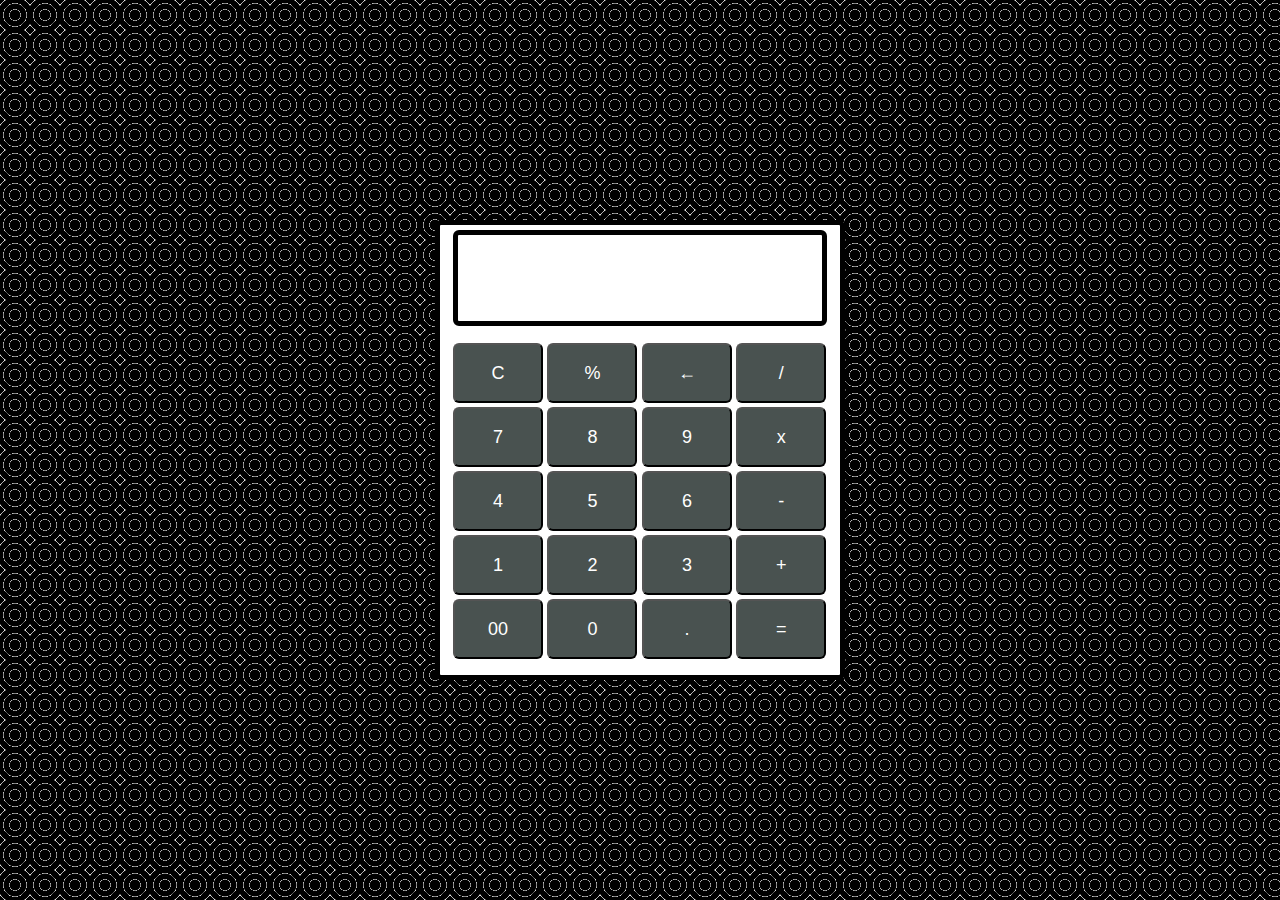
<file: calculator/index.html>
<!DOCTYPE html>
<html lang="en">
<head>
   <link rel="stylesheet" href="calculator.css">
   <title>Calulator</title>
</head>
<body>
   <div><h1>Calculator</h1></div>
      <div class="main">
      <input type="text" id = 'res'>
      <div class="btn">
         
         <input class="btn" type="button" value = 'C' onclick = "Clear()">
         <input class="btn" type="button" value = '%' onclick = "Solve('%')">
         <input class="btn" type="button" value = '←' onclick ="Back('←')">
         <input class="btn" type="button" value = '/' onclick = "Solve('/')">
         <br>
         <input class = "btn" type="button" value = '7' onclick = "Solve('7')">
         <input class = "btn" type="button" value = '8' onclick = "Solve('8')">
         <input class = "btn" type="button" value = '9' onclick = "Solve('9')">
         <input class = "btn" type="button" value = 'x' onclick = "Solve('*')">
         <br>
         <input type="button" class="btn" value = '4' onclick = "Solve('4')">
         <input type="button" class="btn" value = '5' onclick = "Solve('5')">
         <input type="button" class="btn" value = '6' onclick = "Solve('6')">
         <input type="button" class="btn" value = '-' onclick = "Solve('-')">
         <br>
         <input type="button" class = "btn" value = '1' onclick = "Solve('1')">
         <input type="button" class = "btn" value = '2' onclick = "Solve('2')">
         <input type="button" class = "btn" value = '3' onclick = "Solve('3')">
         <input type="button" class = "btn" value = '+' onclick = "Solve('+')">
         <br>
         <input type="button" class = "btn" value = '00'onclick = "Solve('00')">
         <input type="button" class = "btn" value = '0' onclick = "Solve('0')">
         <input type="button" class = "btn" value = '.' onclick = "Solve('.')">
         <input type="button" class = "btn" value = '=' onclick = "Result()">
      </div>
   </div>
   <script src = 'calculator.js' ></script>
</body>
</html>
</file>
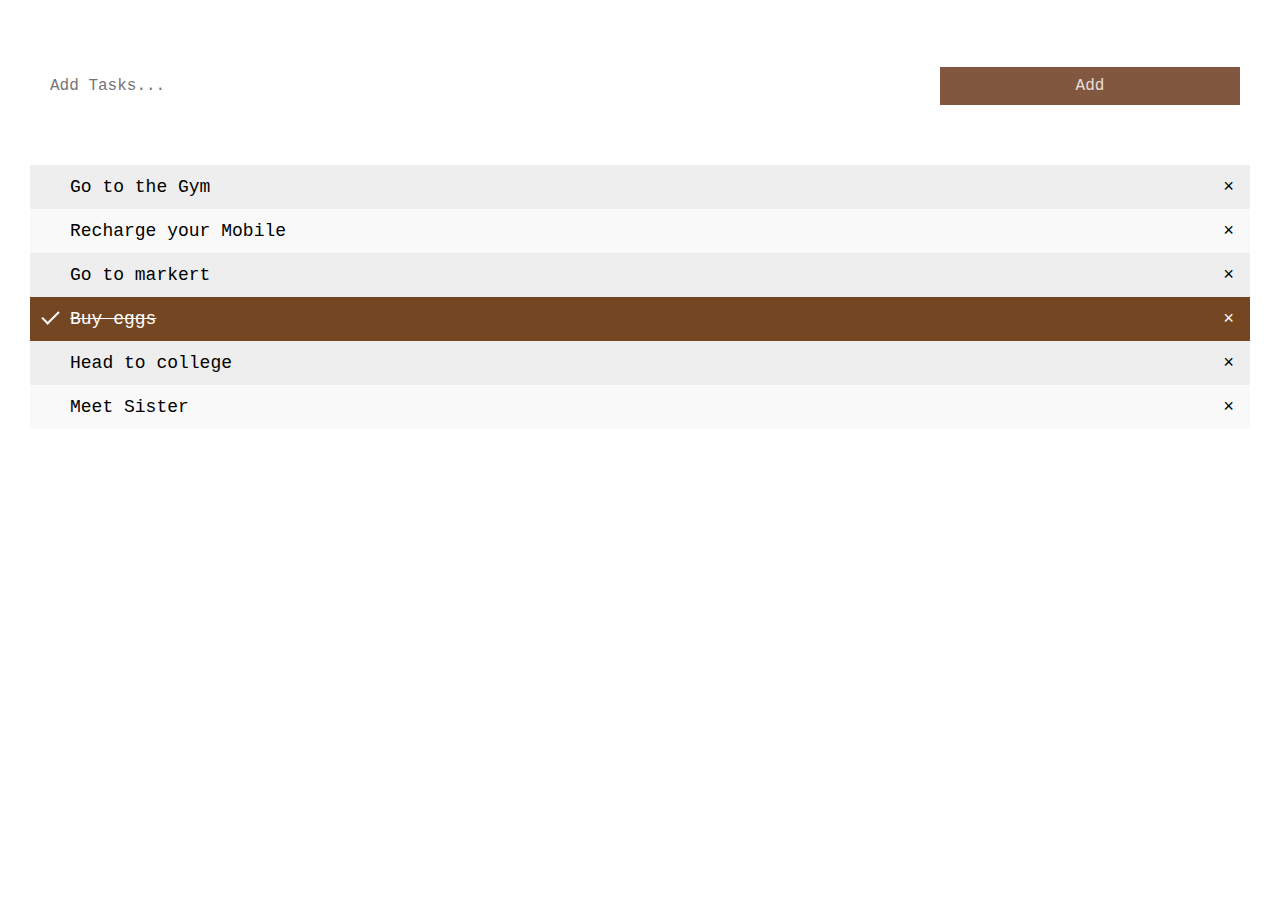
<file: todolist/index.html>
<!DOCTYPE html>
<html lang="en">
<head>
    <meta charset="UTF-8">
    <meta name="viewport" content="width=device-width, initial-scale=1.0">
    <title>To-Do List</title>
    <link rel="stylesheet" href="style.css">
</head>
<body>
    <div id="myDIV" class="header">
        <h2 style="margin:5px">Dump your To-Do Here</h2>
        <input type="text" id="myInput" placeholder="Add Tasks...">
        <span onclick="newElement()" class="addBtn">Add</span>
    </div>
    <ul id="myUL">
        <li>Go to the Gym</li>
        <li>Recharge your Mobile</li>
        <li>Go to markert</li>
        <li class="checked">Buy eggs</li>
        <li>Head to college</li>
        <li>Meet Sister</li>
    </ul>
    <script src="script.js"></script>
</body>
</html>
</file>
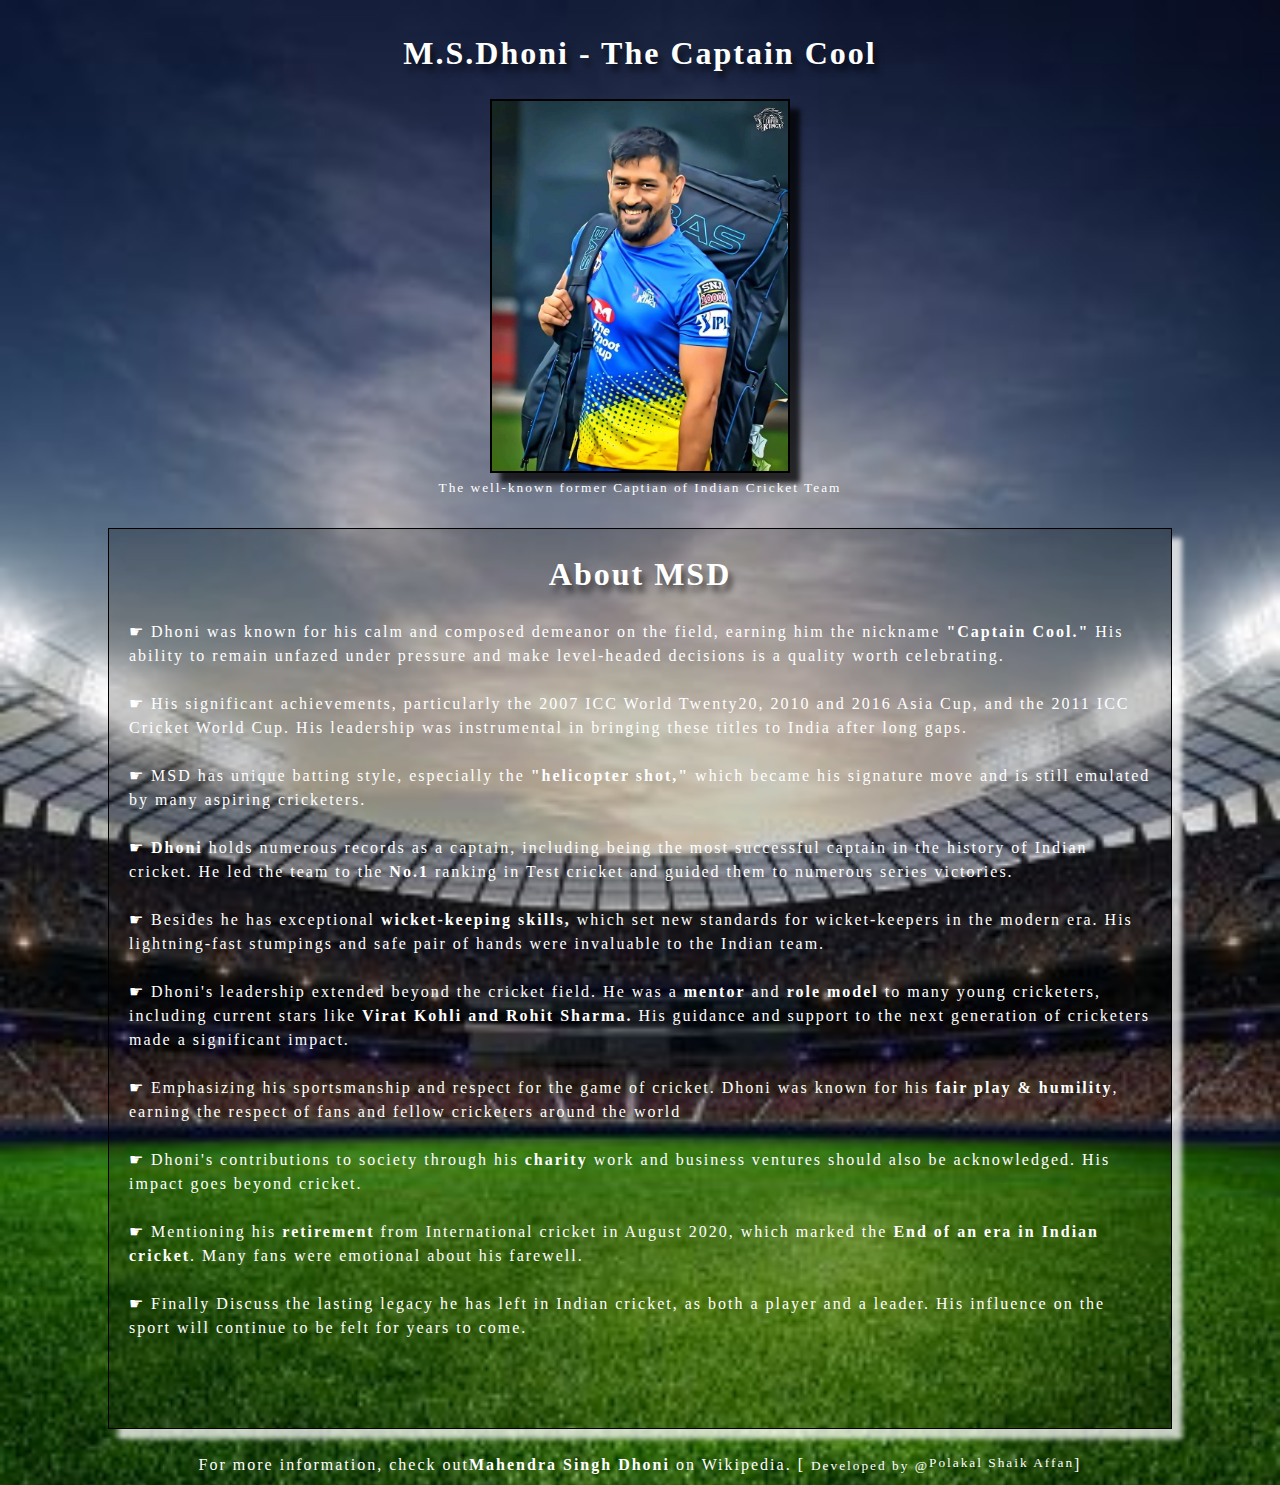
<file: tribute/index.html>
<!DOCTYPE html>
<html lang="en">

<head>
    <meta charset="UTF-8">
    <meta name="viewport" content="width=device-width, initial-scale=1.0">
    <title>Tribute to M.S.Dhoni</title>
    <link rel="stylesheet" href="style.css">
</head>

<body>
    <header>
        <h1>M.S.Dhoni - The Captain Cool</h1>
        <img src="img/dhoni.jpg" alt="MSD" height="370">
        <small>The well-known former Captian of Indian Cricket Team
        </small>
    </header>
    <div>
    <main>
        <h1 style="display: flex;align-items: center;justify-content: center;">About MSD</h1>
        <p>
            ☛  Dhoni was known for his calm and composed demeanor on the field, earning him the nickname <strong> "Captain Cool." </strong>His ability to remain unfazed under pressure and make level-headed decisions is a quality worth celebrating.
            <br><br>
            ☛ His significant achievements, particularly the 2007 ICC World Twenty20, 2010 and 2016 Asia Cup, and the 2011 ICC Cricket World Cup. His leadership was instrumental in bringing these titles to India after long gaps.
            <br><br>
            ☛ MSD has unique batting style, especially the <strong>"helicopter shot,"</strong> which became his signature move and is still emulated by many aspiring cricketers.
            <br><br>
            ☛  <strong>Dhoni</strong> holds numerous records as a captain, including being the most successful captain in the history of Indian cricket. He led the team to the <b>No.1</b> ranking in Test cricket and guided them to numerous series victories.
            <br><br>
            ☛  Besides he has exceptional <strong>wicket-keeping skills,</strong> which set new standards for wicket-keepers in the modern era. His lightning-fast stumpings and safe pair of hands were invaluable to the Indian team.<br><br>
            ☛ Dhoni's leadership extended beyond the cricket field. He was a <b>mentor</b> and <b>role model </b>to many young cricketers, including current stars like <strong>Virat Kohli and Rohit Sharma.</strong> His guidance and support to the next generation of  cricketers made a significant impact.<br><br>
            ☛ Emphasizing his sportsmanship and respect for the game of cricket. Dhoni was known for his <b>fair play & humility</b>, earning the respect of fans and fellow cricketers around the world<br><br>
            ☛ Dhoni's contributions to society through his <b>charity </b>work and business ventures should also be acknowledged. His impact goes beyond cricket.<br><br>
            ☛ Mentioning his <b>retirement</b> from International cricket in August 2020, which marked the <strong>End of an era in Indian cricket</strong>. Many fans were emotional about his farewell.<br><br>
            ☛ Finally Discuss the lasting legacy he has left in Indian cricket, as both a player and a leader. His influence on the sport will continue to be felt for years to come.<br><br><br><br>
        </p>
    </main>
    </div>
    <br>
    <footer>
        For more information,
        check out 
        <a id="tribute-link" href="https://en.wikipedia.org/wiki/MS_Dhoni">
            <b>Mahendra Singh Dhoni</b> on Wikipedia. [
            <small>Developed by @<a href="https://www.linkedin.com/in/polakal-shaik-affan-37baa0261/">
                    Polakal Shaik Affan</a></a>
            </small>
        ]
    </footer>

</body>

</html>
</file>
<file: calculator/calculator.css>
*{
    padding: 0;
    margin: 0;
    font-family: 'poppins', sans-serif;
 }
 body{
   background: repeating-radial-gradient(circle, #000, #000 5px, transparent 6px);
   background-size: 30px 30px;
    display: grid;
    height: 100vh;
    place-items: center;
 }
 .main{
    width: 400px;
    height: 450px;
    background-color: white;
    position: absolute;
    border: 5px solid black;
    border-radius: 6px; 
 }
 .main input[type='text'] {
    width: 88%;
    position: relative;
    height: 80px;
    top: 5px;
    text-align: right;
    padding: 3px 6px;
    outline: none;
    font-size: 40px;
    border: 5px solid black;
    display: flex;
    margin: auto;
    border-radius: 6px;
    color: black;
 }
 .btn input[type='button']{
    width:90px;
    padding: 2px;
    margin: 2px 0px;
    position: relative;
    left: 13px;
    top: 20px;
    height: 60px;
    cursor: pointer;
    font-size: 18px;
    transition: 0.5s;
    background-color: #495250;
    border-radius: 6px;
    color: white;
 }
 .btn input[type='button']:hover{
    background-color: black;
    color: white;
 }
</file>
<file: todolist/style.css>
*{
    box-sizing: border-box;
    font-family: 'Courier New', Courier, monospace;
}
body {
    margin: 0;
    min-width: 250px;
    background-image: url(https://as2.ftcdn.net/jpg/01/17/49/63/500_F_117496307_gYqln3u4IjE6dtSDFXRMidU6sMY3jsqG.jpg);
    background-size: cover;
    /* background-repeat: no-repeat; */
}
ul{
    margin: 20px;
    padding: 10px;
}
ul li{
    cursor: pointer;
    position: relative;
    padding: 12px 8px 12px 40px;
    list-style-type: none;
    background: #eee;
    font-size: 18px;
    transition: 0.2s;
    -webkit-user-select: none;
    -moz-user-select: none;
    -ms-user-select: none;
    user-select: none;
}
ul li:nth-child(even){
    background: #f9f9f9;
}
ul li:hover{
    background: #b68d63;
}
ul li.checked {
    background: #754622;
    color: #fff;
    text-decoration: line-through;
}
ul li.checked::before {
    content: '';
    position: absolute;
    border-color: #fff;
    border-style: solid;
    border-width: 0 2px 2px 0;
    top: 10px;
    left: 16px;
    transform: rotate(45deg);
    height: 15px;
    width: 7px;
}
.close {
    position: absolute;
    right: 0;
    top: 0;
    padding: 12px 16px 12px 16px;
}
.close:hover {
    background-color:#825740;
    color: white;
}
.header {
    padding: 30px 40px;
    color: white;
    text-align: center;
}
.header:after {
    content: "";
    display: table;
    clear: both;
}
input {
    margin: 0;
    border: none;
    border-radius: 0;
    width: 75%;
    padding: 10px;
    float: left;
    font-size: 16px;
}
.addBtn {
    padding: 10px;
    width: 25%;
    background: #825740;
    color: #e9ded8;
    float: left;
    text-align: center;
    font-size: 16px;
    cursor: pointer;
    transition: 0.3s;
    border-radius: 0;
}
.addBtn:hover {
    background-color: #b68d63;
}
</file>
<file: tribute/style.css>
*{
    color: white;
    letter-spacing: 2px;
    line-height: 1.5;
    font-family: cursive;
}

h1{
    text-shadow: 4px 7px 6px rgba(0,0,0,0.6);
}

body{
    background-color: rgb(202, 197, 197);
    background-image: url(img/back.jpg) ;
    background-size: cover;
    /* opacity: 0.5555 ; */
}
header{
    /* background-color: #ffffff4d; */
    display: flex;
    align-items: center;
    flex-direction: column;
}
img{
    border: 2px solid black;
    /* background-color: rgb(253, 254, 255); */
    box-shadow: 10px 10px 5px 0px rgba(0,0,0,0.75);
-webkit-box-shadow: 10px 10px 5px 0px rgba(0,0,0,0.75);
-moz-box-shadow: 10px 10px 5px 0px rgba(0,0,0,0.75);
margin-bottom: 5px;
}
div{
    border: 1px solid black;
    margin-top: 30px;
    margin-left: 100px;
    margin-right: 100px;
    padding-left: 20px;
    padding-right: 20px;
    box-shadow: 10px 10px 5px 0px rgba(255, 255, 255, 0.75);
    -webkit-box-shadow: 10px 10px 5px 0px rgba(255, 255, 255, 0.75);
    -moz-box-shadow: 10px 10px 5px 0px rgba(255, 255, 255, 0.75);
    background-color: rgb(0,0,0,0.2);
    display: flex;
    align-items: center;
    flex-direction: column;
}
footer{
    display: flex;
    justify-content: center;
}
a{
    text-decoration: none;
}
@media only screen and (max-width: 600px) {
    div{
        border: 1px solid black;
        margin-top: 25px;
        margin-left: 40px;
        margin-right: 40px;
        padding-left: 10px;
        padding-right: 10px;
        box-shadow: 10px 10px 5px 0px rgba(255, 255, 255, 0.75);
        -webkit-box-shadow: 10px 10px 5px 0px rgba(255, 255, 255, 0.75);
        -moz-box-shadow: 10px 10px 5px 0px rgba(255, 255, 255, 0.75);
        background-color: rgb(0,0,0,0.2);
        display: flex;
        align-items: center;
        flex-direction: column;
    }
  }
</file>
